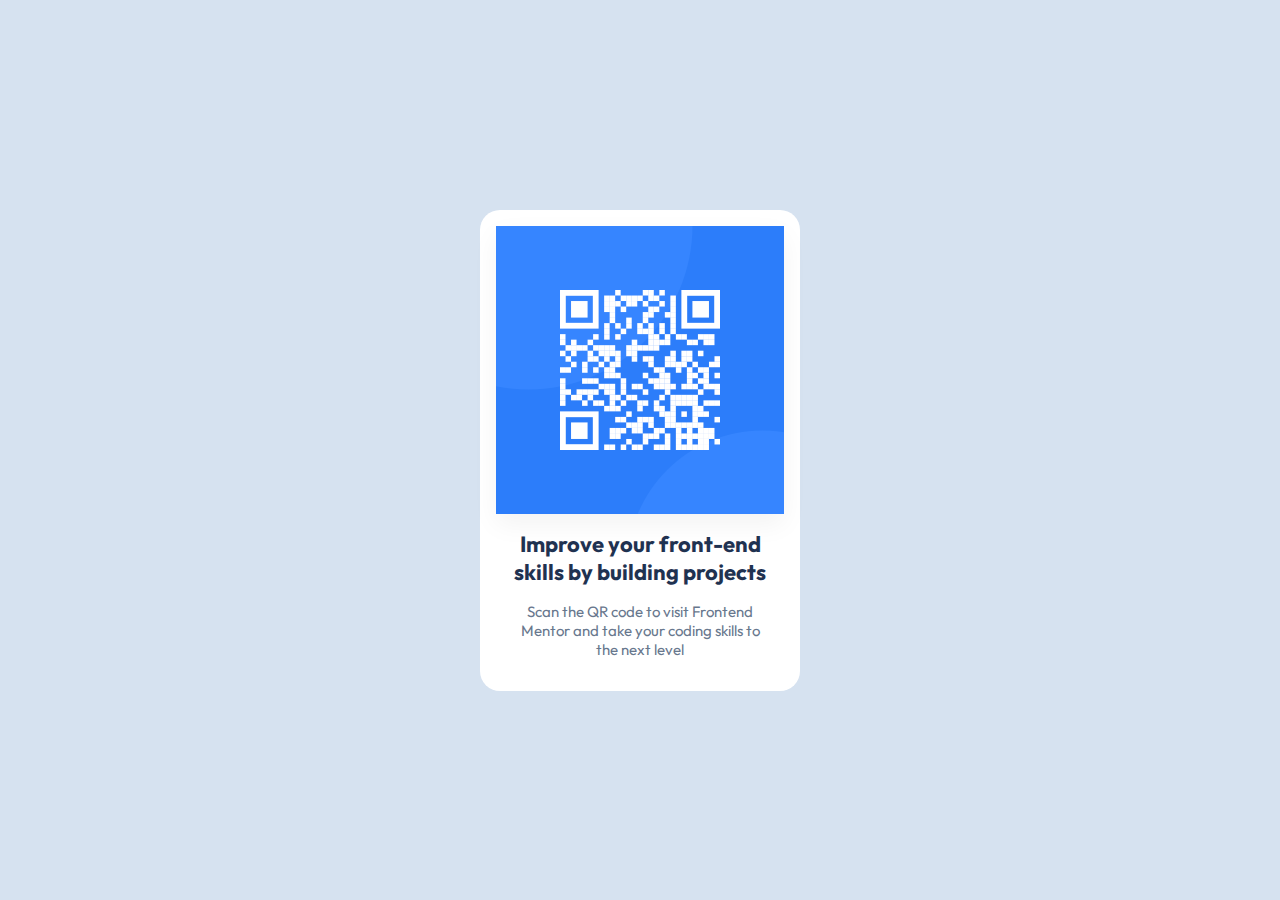
<file: index.html>
<!DOCTYPE html>
<html lang="en">
<head>
  <meta charset="UTF-8">
  <meta name="viewport" content="width=device-width, initial-scale=1.0"> <!-- displays site properly based on user's device -->

  <link rel="preconnect" href="https://fonts.googleapis.com">
  <link rel="preconnect" href="https://fonts.gstatic.com" crossorigin>
  <link href="https://fonts.googleapis.com/css2?family=Outfit:wght@400;700&display=swap" rel="stylesheet">

  <link rel="icon" type="image/png" sizes="32x32" href="./images/favicon-32x32.png">
  <link rel="stylesheet" href="stylesheet.css">
  
  <title>Frontend Mentor | QR code component</title>


</head>
<body>



  <div class="container">
      <article class ="qrcodecard">
        <img src="images/image-qr-code.png" alt="qrcodecard">
        <h1>Improve your front-end skills by building projects</h1>
        <p>Scan the QR code to visit Frontend Mentor and take your coding skills to the next level</p>

      </article>
    </div>







<!--   
  <div class="attribution">
    Challenge by <a href="https://www.frontendmentor.io?ref=challenge" target="_blank">Frontend Mentor</a>. 
    Coded by <a href="#">Your Name Here</a>.
  </div> -->
</body>
</html>
</file>
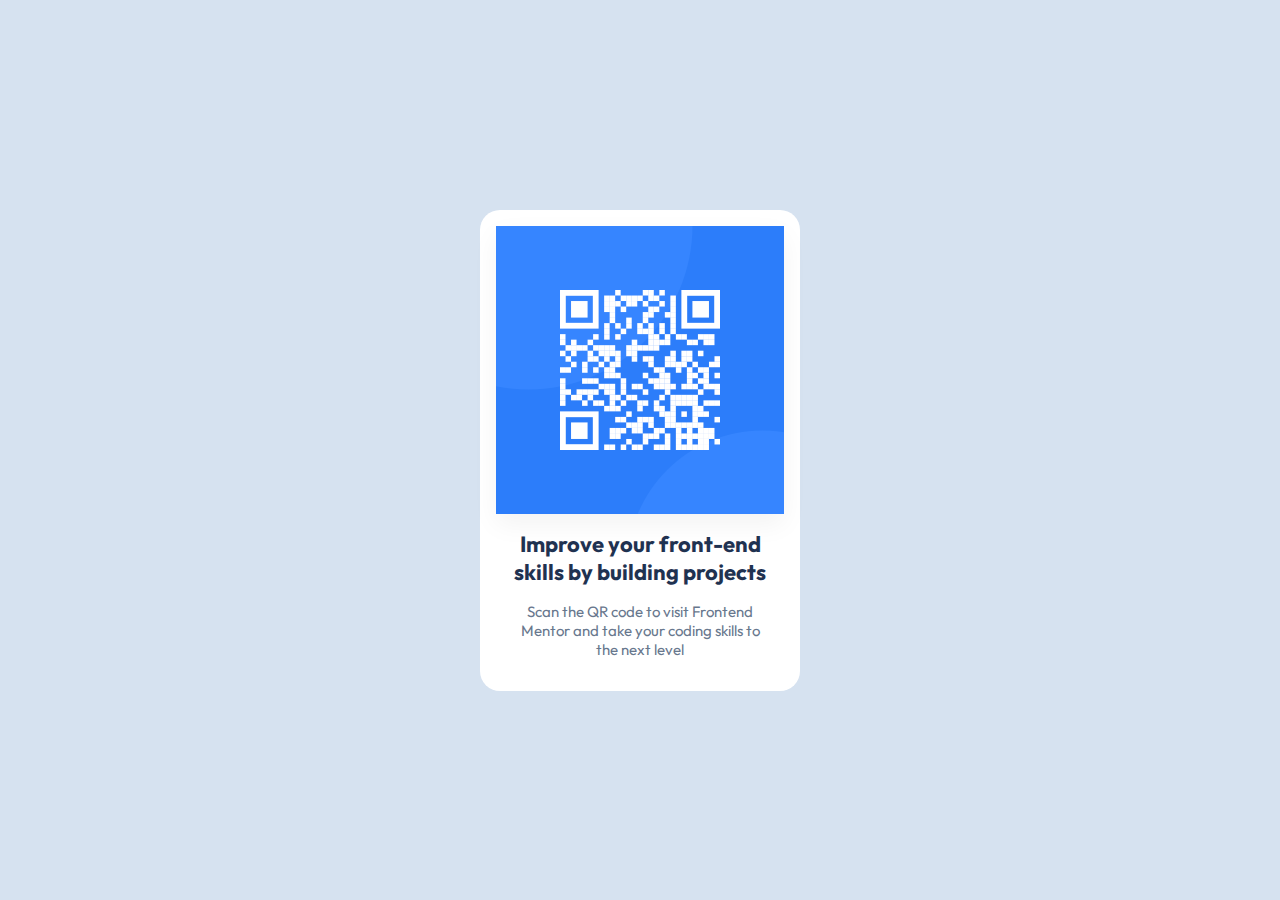
<file: qr-code-component-main/qr-code-component-main/index.html>
<!DOCTYPE html>
<html lang="en">
<head>
  <meta charset="UTF-8">
  <meta name="viewport" content="width=device-width, initial-scale=1.0"> <!-- displays site properly based on user's device -->

  <link rel="preconnect" href="https://fonts.googleapis.com">
  <link rel="preconnect" href="https://fonts.gstatic.com" crossorigin>
  <link href="https://fonts.googleapis.com/css2?family=Outfit:wght@400;700&display=swap" rel="stylesheet">

  <link rel="icon" type="image/png" sizes="32x32" href="./images/favicon-32x32.png">
  <link rel="stylesheet" href="stylesheet.css">
  
  <title>Frontend Mentor | QR code component</title>


</head>
<body>



  <div class="container">
      <article class ="qrcodecard">
        <img src="images/image-qr-code.png" alt="qrcodecard">
        <h1>Improve your front-end skills by building projects</h1>
        <p>Scan the QR code to visit Frontend Mentor and take your coding skills to the next level</p>

      </article>
    </div>







<!--   
  <div class="attribution">
    Challenge by <a href="https://www.frontendmentor.io?ref=challenge" target="_blank">Frontend Mentor</a>. 
    Coded by <a href="#">Your Name Here</a>.
  </div> -->
</body>
</html>
</file>
<file: stylesheet.css>
* {
    box-sizing: border-box;
    margin: 0;
    padding: 0;
}

body {
    font-family: 'Outfit', sans-serif;
    background-color:hsl(212, 45%, 89%);
    display: flex;
    justify-content: center;
    align-items: center;
    min-height: 100vh;
    margin: 0;
    font-size: 15px;
}

.qrcodecard {
    background-color:hsl(0, 0%, 100%) ;
    border-radius: 20px;
    max-width: 320px;
    text-align: center;
    padding: 16px;
}

.qrcodecard img {
    display: block;
    width: 100%;
    box-shadow: 0 10px 25px rgba(0, 0, 0, 0.05);
}

h1 {
    font-size: 22px;
    color:hsl(218, 44%, 22%);
    padding: 16px;
    font-weight: 700;

}

p {
    color:hsl(216, 15%, 48%);
    font-size: 15px;
    font-weight: 400;
    padding:  0 16px 16px 16px;
}
</file>
<file: qr-code-component-main/qr-code-component-main/stylesheet.css>
* {
    box-sizing: border-box;
    margin: 0;
    padding: 0;
}

body {
    font-family: 'Outfit', sans-serif;
    background-color:hsl(212, 45%, 89%);
    display: flex;
    justify-content: center;
    align-items: center;
    min-height: 100vh;
    margin: 0;
    font-size: 15px;
}

.qrcodecard {
    background-color:hsl(0, 0%, 100%) ;
    border-radius: 20px;
    max-width: 320px;
    text-align: center;
    padding: 16px;
}

.qrcodecard img {
    display: block;
    width: 100%;
    box-shadow: 0 10px 25px rgba(0, 0, 0, 0.05);
}

h1 {
    font-size: 22px;
    color:hsl(218, 44%, 22%);
    padding: 16px;
    font-weight: 700;

}

p {
    color:hsl(216, 15%, 48%);
    font-size: 15px;
    font-weight: 400;
    padding:  0 16px 16px 16px;
}
</file>
